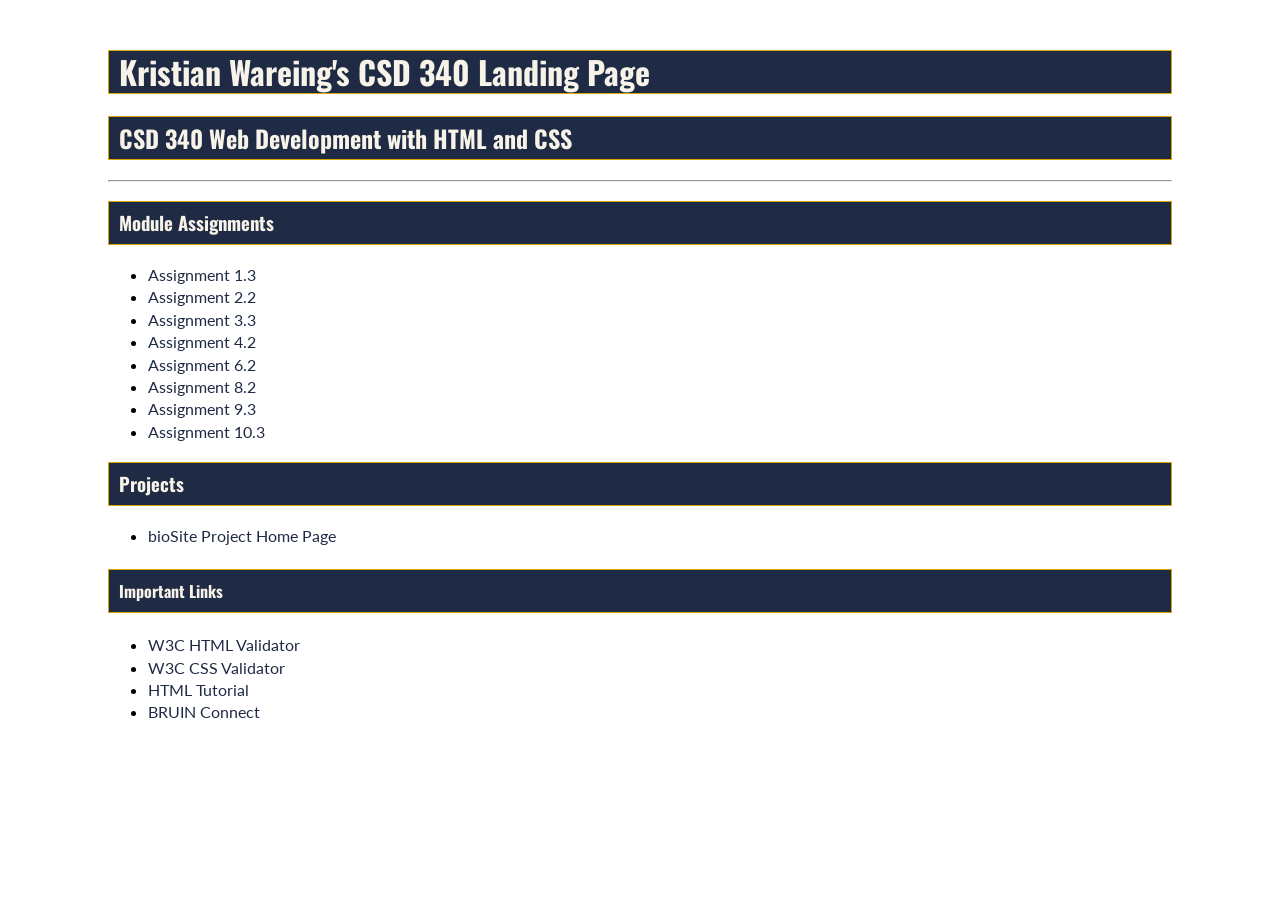
<file: index.html>
<!DOCTYPE html>
<!--
    Kristian Wareing
    August 23, 2026
    CSD 340 - Assignment 3.3 - GitHub Pages Landing Page
-->
<html lang="en">

<head>
    <meta charset="utf-8">
    <meta name="viewport" content="width=device-width, initial-scale=1">
    <meta name="author" content="Kristian Wareing">
    <meta name="description" content="Landing page for Kristian Wareing's CSD 340 assignments and projects.">
    <title>Kristian Wareing's CSD 340 Landing Page</title>
    <link rel="preconnect" href="https://fonts.googleapis.com">
    <link rel="preconnect" href="https://fonts.gstatic.com" crossorigin>
    <link href="https://fonts.googleapis.com/css2?family=Oswald:wght@400;500;700&amp;family=Lato:wght@400;700&amp;display=swap" rel="stylesheet">
    <link href="site.css" rel="stylesheet">
</head>

<body>
    <div id="container">
        <h1>Kristian Wareing's CSD 340 Landing Page</h1>
        <h2>CSD 340 Web Development with HTML and CSS</h2>
        <hr>

        <h3>Module Assignments</h3>
        <ul>
            <li><a href="module-01/Wareing_Mod1_3.html">Assignment 1.3</a></li>
            <li><a href="module-02/Wareing_Mod2_2.html">Assignment 2.2</a></li>
            <li><a href="module-03/Wareing_Mod3_3.html">Assignment 3.3</a></li>
            <li><a href="module-04/Wareing_Mod4_2.html">Assignment 4.2</a></li>
            <li><a href="module-06/Wareing_Mod6_2.html">Assignment 6.2</a></li>
            <li><a href="module-08/Wareing_Mod8_2.html">Assignment 8.2</a></li>
            <li><a href="module-09/Wareing_Mod9_3.html">Assignment 9.3</a></li>
            <li><a href="module-10/Wareing_Mod10_3.html">Assignment 10.3</a></li>
        </ul>

        <h3>Projects</h3>
        <ul>
            <li><a href="https://wareingk.github.io/bioSite/" target="_blank" rel="noopener noreferrer">bioSite Project Home Page</a></li>
        </ul>

        <h4>Important Links</h4>
        <ul>
            <li><a href="https://validator.w3.org/">W3C HTML Validator</a></li>
            <li><a href="http://jigsaw.w3.org/css-validator/">W3C CSS Validator</a></li>
            <li><a href="https://www.w3schools.com/html/">HTML Tutorial</a></li>
            <li><a href="https://bruinconnect.bellevue.edu/">BRUIN Connect</a></li>
        </ul>
    </div>
</body>

</html>
</file>
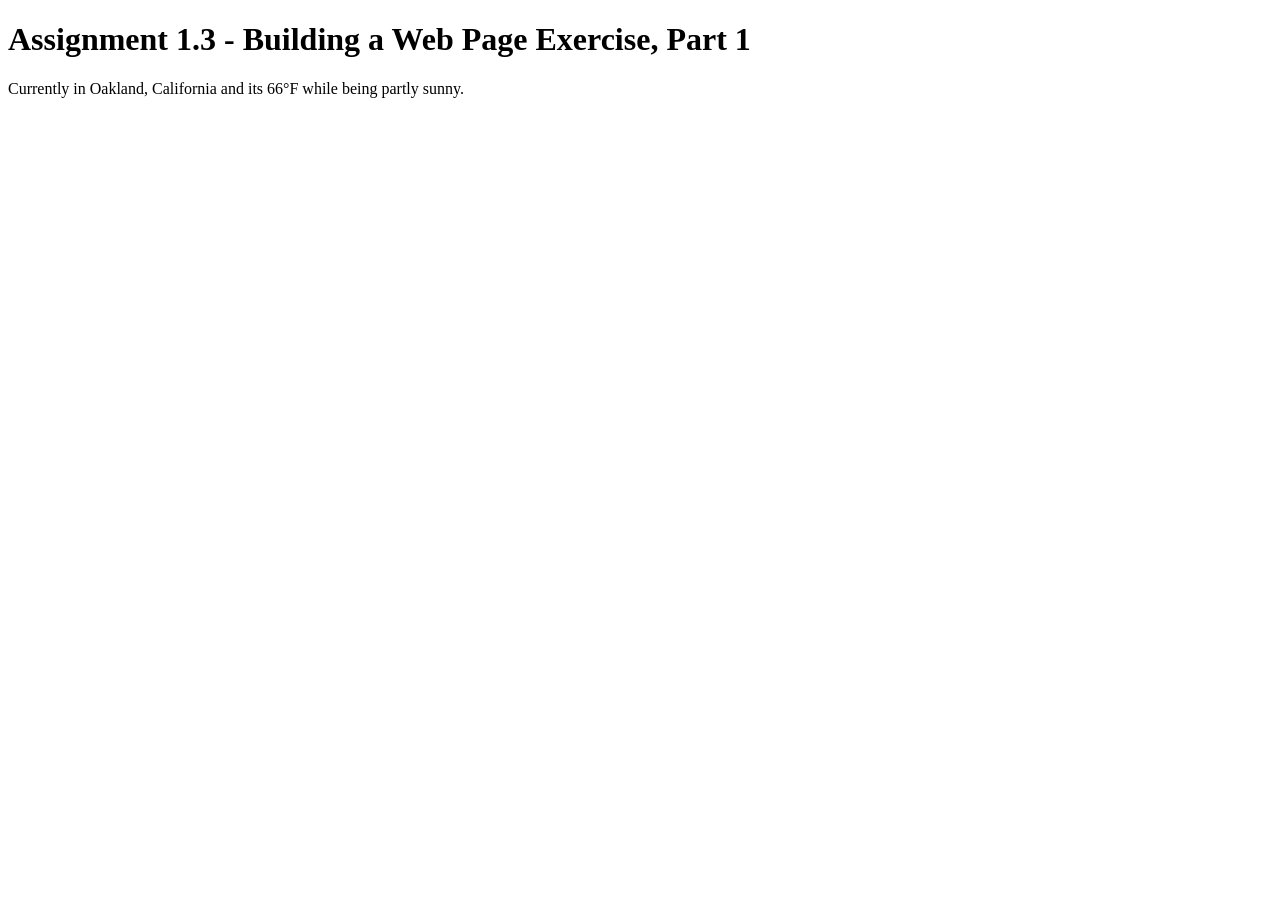
<file: module-01/Wareing_Mod1_3.html>
<!DOCTYPE html>
<html lang="en">
<head>
    <title>CSD 340 Web Development with HTML and CSS</title>
</head>
 
<body>
    <h1> Assignment 1.3 - Building a Web Page Exercise, Part 1</h1>
    <p>Currently in Oakland, California and its 66&deg;F while being partly sunny.</p>
 
</body>
 
</html>
</file>
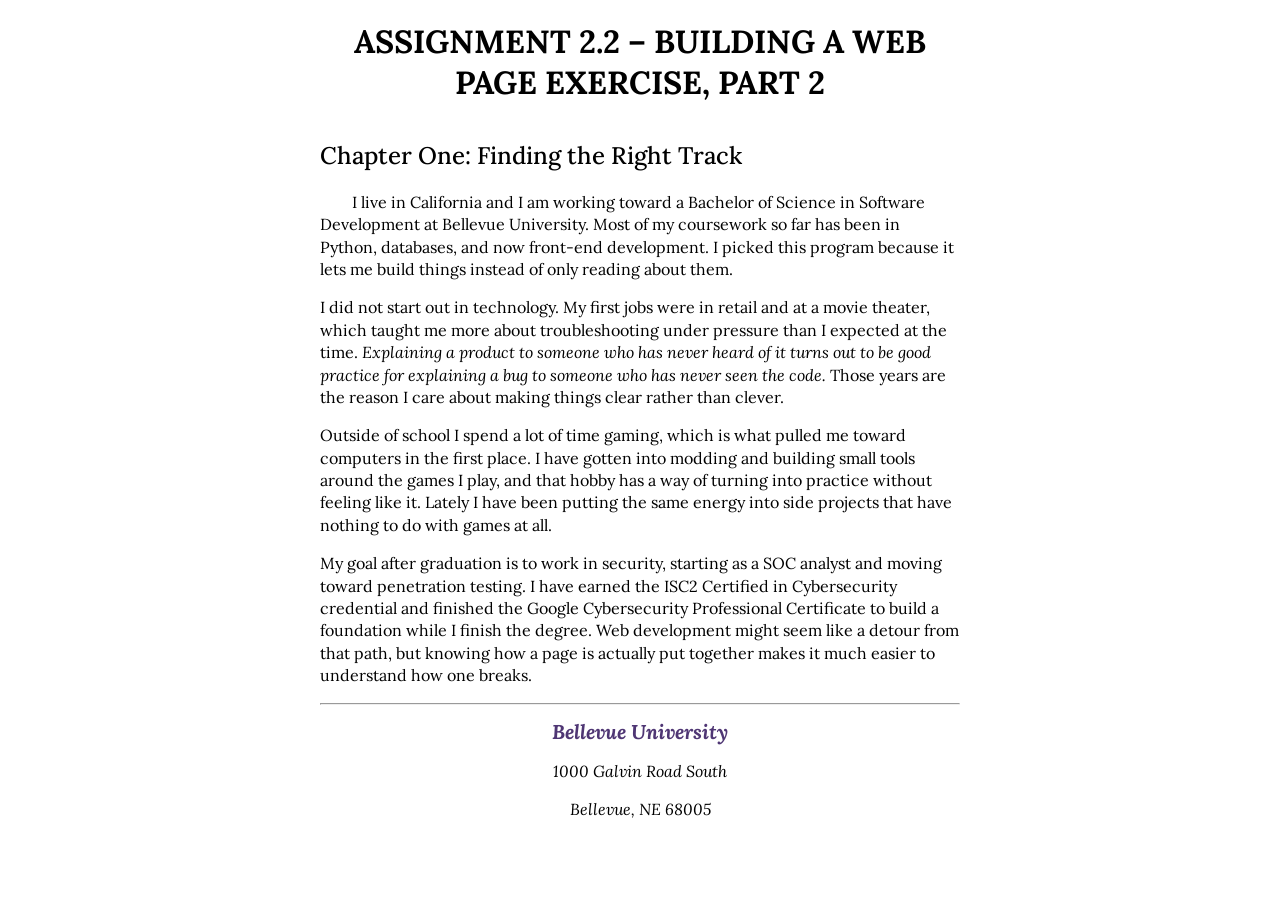
<file: module-02/Wareing_Mod2_2.html>
<!DOCTYPE html>
<!--
    Kristian Wareing
    CSD 340 Web Development with HTML and CSS
    Assignment 2.2 - Building a Web Page Exercise, Part 2
    Auguest 15, 2026
-->
<html lang="en">
<head>
    <meta charset="utf-8">
    <meta name="viewport" content="width=device-width, initial-scale=1.0">
    <meta name="description" content="An introductory page written for CSD 340 Assignment 2.2, formatted to resemble a page from a book.">
    <meta name="keywords" content="CSD 340, HTML, CSS, Bellevue University, web development">
    <meta name="author" content="Kristian Wareing">
    <title>CSD 340 Development with HTML and CSS</title>
    <link rel="preconnect" href="https://fonts.googleapis.com">
    <link rel="preconnect" href="https://fonts.gstatic.com" crossorigin>
    <link href="https://fonts.googleapis.com/css2?family=Lora:wght@400;500;700&display=swap" rel="stylesheet">
    <link rel="stylesheet" href="Wareing_Mod2_2.css">
</head>

<body>
    <div id="container">
        <h1>Assignment 2.2 &ndash; Building a Web Page Exercise, Part 2</h1>

        <h2>Chapter One: Finding the Right Track</h2>

        <p class="intro">I live in California and I am working toward a Bachelor of Science in
        Software Development at Bellevue University. Most of my coursework so far has been in
        Python, databases, and now front-end development. I picked this program because it lets
        me build things instead of only reading about them.</p>

        <p>I did not start out in technology. My first jobs were in retail and at a movie theater,
        which taught me more about troubleshooting under pressure than I expected at the time.
        <span class="sentence">Explaining a product to someone who has never heard of it turns
        out to be good practice for explaining a bug to someone who has never seen the code.</span>
        Those years are the reason I care about making things clear rather than clever.</p>

        <p>Outside of school I spend a lot of time gaming, which is what pulled me toward computers
        in the first place. I have gotten into modding and building small tools around the games
        I play, and that hobby has a way of turning into practice without feeling like it. Lately
        I have been putting the same energy into side projects that have nothing to do with games
        at all.</p>

        <p>My goal after graduation is to work in security, starting as a SOC analyst and moving
        toward penetration testing. I have earned the ISC2 Certified in Cybersecurity credential
        and finished the Google Cybersecurity Professional Certificate to build a foundation while
        I finish the degree. Web development might seem like a detour from that path, but knowing
        how a page is actually put together makes it much easier to understand how one breaks.</p>

        <hr />

        <address>
            <p><a href="https://www.bellevue.edu">Bellevue University</a></p>
            <p>1000 Galvin Road South</p>
            <p>Bellevue, NE 68005</p>
        </address>
    </div>
</body>

</html>
</file>
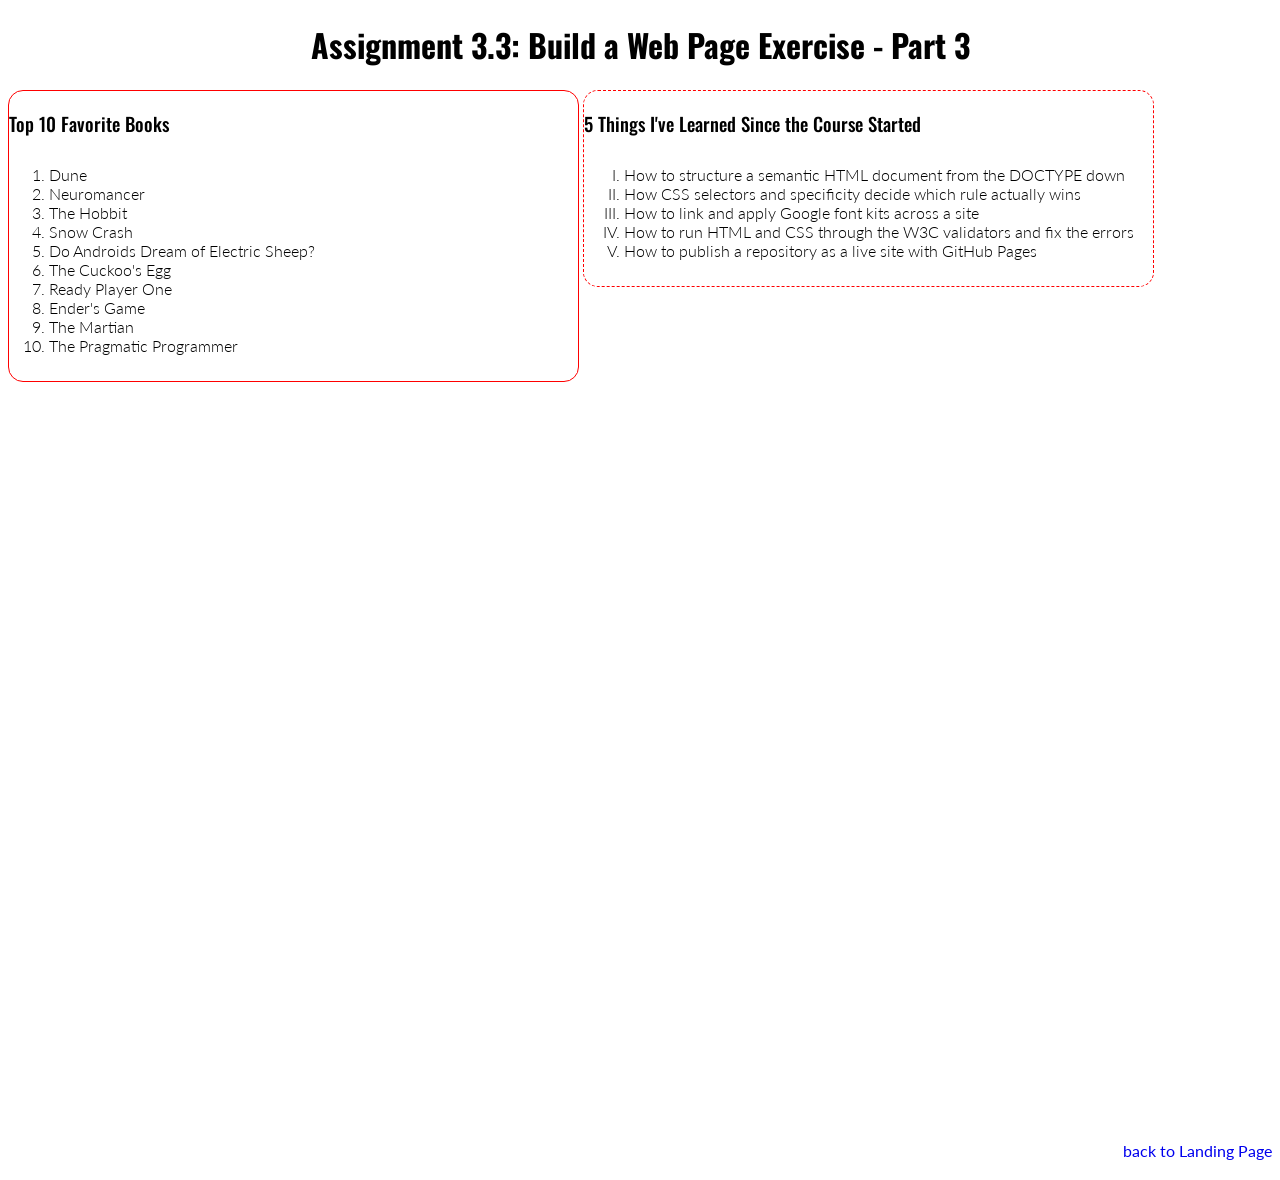
<file: module-03/Wareing_Mod3_3.html>
<!DOCTYPE html>
<!--
    Kristian Wareing
    August 23, 2026
    CSD 340 - Assignment 3.3 - Build a Web Page Exercise, Part 3
-->
<html lang="en">

<head>
    <meta charset="utf-8">
    <meta name="viewport" content="width=device-width, initial-scale=1">
    <meta name="author" content="Kristian Wareing">
    <meta name="description" content="CSD 340 Assignment 3.3 - ordered lists, list borders, and landing page navigation.">
    <title>CSD 340 Web Development with HTML and CSS</title>
    <link rel="preconnect" href="https://fonts.googleapis.com">
    <link rel="preconnect" href="https://fonts.gstatic.com" crossorigin>
    <link href="https://fonts.googleapis.com/css2?family=Oswald:wght@400;500&amp;family=Lato:wght@300;400&amp;display=swap" rel="stylesheet">
    <link href="Wareing_Mod3_3.css" rel="stylesheet">
</head>

<body>
    <div id="container">
        <h1>Assignment 3.3: Build a Web Page Exercise - Part 3</h1>

        <div id="books">
            <h3>Top 10 Favorite Books</h3>
            <ol>
                <li>Dune</li>
                <li>Neuromancer</li>
                <li>The Hobbit</li>
                <li>Snow Crash</li>
                <li>Do Androids Dream of Electric Sheep?</li>
                <li>The Cuckoo's Egg</li>
                <li>Ready Player One</li>
                <li>Ender's Game</li>
                <li>The Martian</li>
                <li>The Pragmatic Programmer</li>
            </ol>
        </div>

        <div id="learned">
            <h3>5 Things I've Learned Since the Course Started</h3>
            <ol>
                <li>How to structure a semantic HTML document from the DOCTYPE down</li>
                <li>How CSS selectors and specificity decide which rule actually wins</li>
                <li>How to link and apply Google font kits across a site</li>
                <li>How to run HTML and CSS through the W3C validators and fix the errors</li>
                <li>How to publish a repository as a live site with GitHub Pages</li>
            </ol>
        </div>

        <div id="footer">
            <a href="../index.html">back to Landing Page</a>
        </div>
    </div>
</body>

</html>
</file>
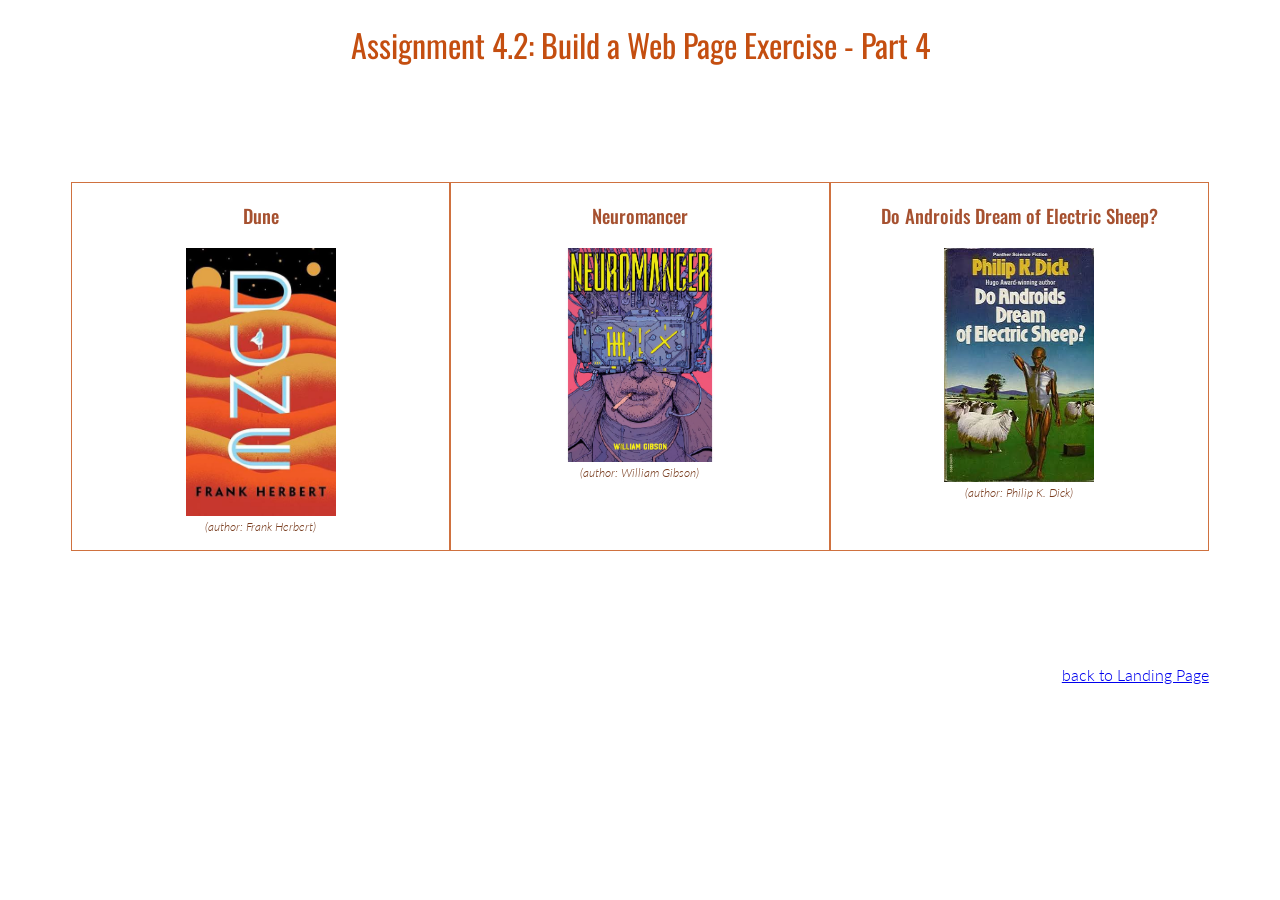
<file: module-04/Wareing_Mod4_2.html>
<!DOCTYPE html>
<!--
    Kristian Wareing
    August 31, 2026
    CSD 340 - Assignment 4.2 - Build a Web Page Exercise, Part 4
-->
<html lang="en">

<head>
    <meta charset="utf-8">
    <meta name="viewport" content="width=device-width, initial-scale=1">
    <meta name="author" content="Kristian Wareing">
    <meta name="description" content="CSD 340 Assignment 4.2 - image gallery built with CSS grid, figures, captions, and rgba font colors.">
    <title>CSD 340 Web Development with HTML and CSS</title>
    <link rel="preconnect" href="https://fonts.googleapis.com">
    <link rel="preconnect" href="https://fonts.gstatic.com" crossorigin>
    <link href="https://fonts.googleapis.com/css2?family=Oswald:wght@400;500&family=Lato:wght@300;400&display=swap" rel="stylesheet">
    <link href="Wareing_Mod4_2.css" rel="stylesheet">
</head>

<body>
    <div id="container">
        <h1>Assignment 4.2: Build a Web Page Exercise - Part 4</h1>

        <div id="image-gallery">
            <div class="gallery-item">
                <h3>Dune</h3>
                <figure>
                    <img src="images/dune.jpg" alt="Cover of Dune by Frank Herbert" width="150">
                    <figcaption>(author: Frank Herbert)</figcaption>
                </figure>
            </div>

            <div class="gallery-item">
                <h3>Neuromancer</h3>
                <figure>
                    <img src="images/neuromancer.jpg" alt="Cover of Neuromancer by William Gibson" width="150">
                    <figcaption>(author: William Gibson)</figcaption>
                </figure>
            </div>

            <div class="gallery-item">
                <h3>Do Androids Dream of Electric Sheep?</h3>
                <figure>
                    <img src="images/androids.jpg" alt="Cover of Do Androids Dream of Electric Sheep? by Philip K. Dick" width="150">
                    <figcaption>(author: Philip K. Dick)</figcaption>
                </figure>
            </div>
        </div>

        <div id="footer">
            <a href="../index.html">back to Landing Page</a>
        </div>
    </div>
</body>

</html>
</file>
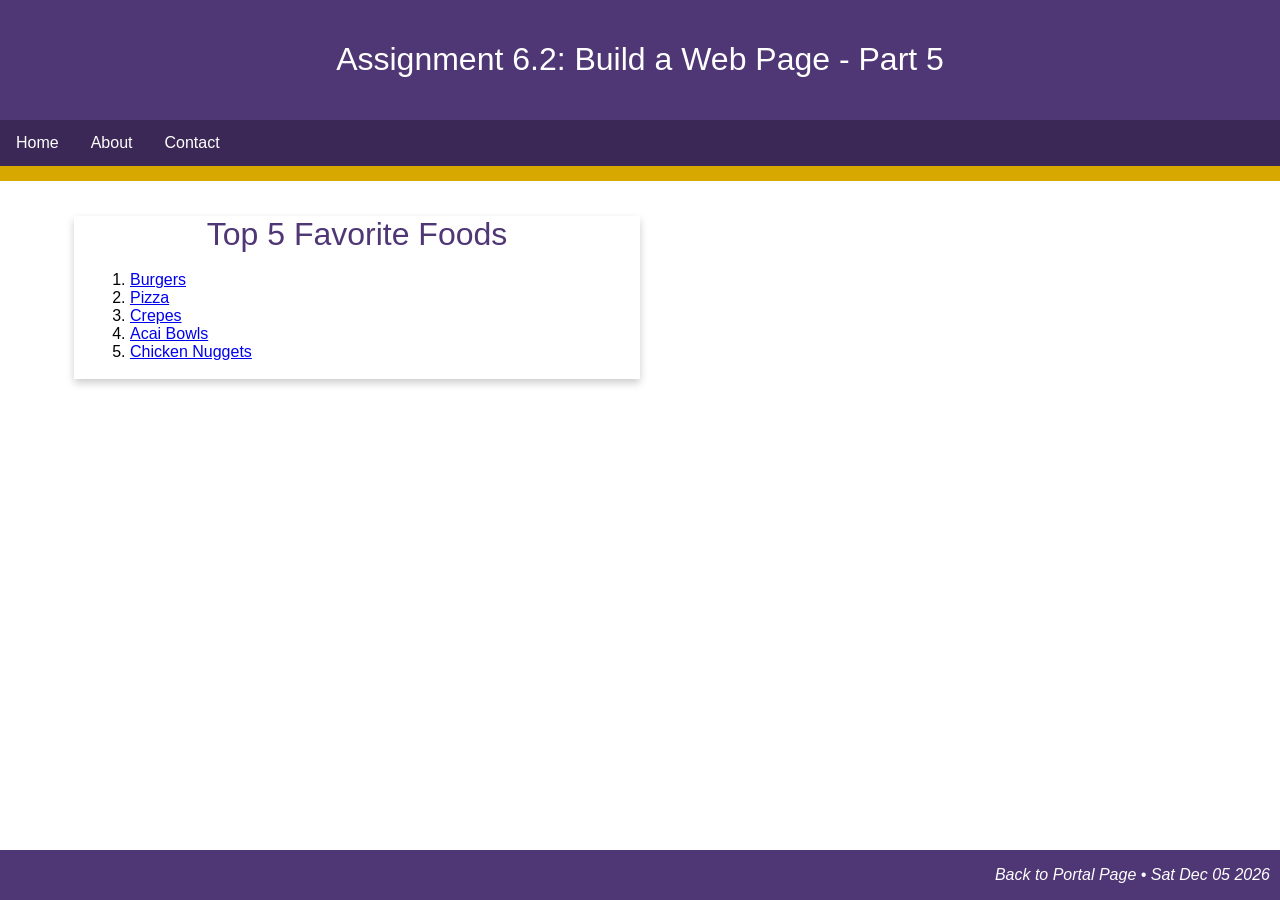
<file: module-06/Wareing_Mod6_2.html>
<!DOCTYPE html>
<!--
    Name:       Kristian Wareing
    Date:       September 12, 2026
    Assignment: 6.2 - Build a Web Page, Part 5
-->
<html lang="en">

<head>
    <meta charset="utf-8">
    <meta name="viewport" content="width=device-width, initial-scale=1.0">
    <title>CSD 340 Web Development with HTML and CSS</title>
    <link rel="stylesheet" href="Wareing_Mod6_2.css">
</head>

<body>

    <header>
        <h1>Assignment 6.2: Build a Web Page - Part 5</h1>
    </header>

    <div id="navbar">
        <a href="#">Home</a>
        <a href="#">About</a>
        <a href="#">Contact</a>
    </div>

    <div id="container">
        <div class="card">
            <div class="card-title">Top 5 Favorite Foods</div>
            <div class="card-content">
                <ol>
                    <li>
                        <a href="https://www.recipetineats.com/cheeseburger-recipe/"
                           target="_blank" rel="noopener noreferrer">Burgers</a>
                    </li>
                    <li>
                        <a href="https://www.recipetineats.com/pizza-dough-recipe/"
                           target="_blank" rel="noopener noreferrer">Pizza</a>
                    </li>
                    <li>
                        <a href="https://www.recipetineats.com/crepes/"
                           target="_blank" rel="noopener noreferrer">Crepes</a>
                    </li>
                    <li>
                        <a href="https://www.chelseasmessyapron.com/acai-bowl/"
                           target="_blank" rel="noopener noreferrer">Acai Bowls</a>
                    </li>
                    <li>
                        <a href="https://www.acozykitchen.com/homemade-chicken-nuggets"
                           target="_blank" rel="noopener noreferrer">Chicken Nuggets</a>
                    </li>
                </ol>
            </div>
        </div>
    </div>

    <footer>
        <p>
            <a href="../index.html">Back to Portal Page</a> &bull;
            <script>
                document.write(new Date().toDateString());
            </script>
        </p>
    </footer>

</body>

</html>
</file>
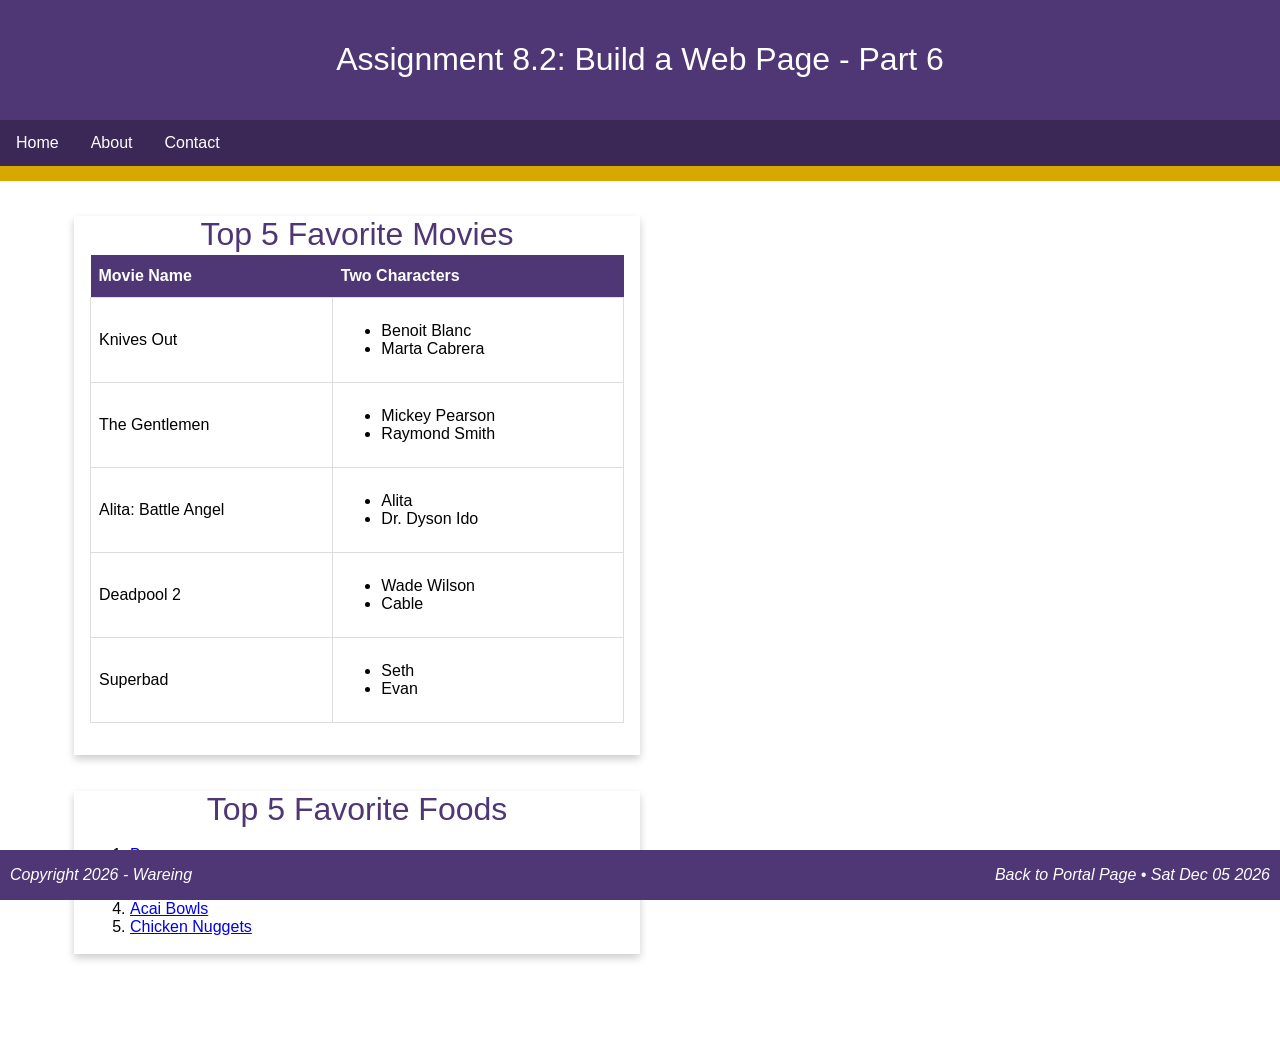
<file: module-08/Wareing_Mod8_2.html>
<!DOCTYPE html>
<!--
    Name:       Kristian Wareing
    Date:       September 20, 2026
    Assignment: 8.2 - Build a Web Page, Part 6
-->
<html lang="en">

<head>
    <meta charset="utf-8">
    <meta name="viewport" content="width=device-width, initial-scale=1.0">
    <title>CSD 340 Web Development with HTML and CSS</title>
    <link rel="stylesheet" href="Wareing_Mod8_2.css">
</head>

<body>

    <header>
        <h1>Assignment 8.2: Build a Web Page - Part 6</h1>
    </header>

    <div id="navbar">
        <a href="#">Home</a>
        <a href="#">About</a>
        <a href="#">Contact</a>
    </div>

    <div id="container">

        <div class="card">
            <div class="card-title">Top 5 Favorite Movies</div>
            <div class="card-content">
                <table id="movies">
                    <tr>
                        <th>Movie Name</th>
                        <th>Two Characters</th>
                    </tr>
                    <tr>
                        <td>Knives Out</td>
                        <td>
                            <ul>
                                <li>Benoit Blanc</li>
                                <li>Marta Cabrera</li>
                            </ul>
                        </td>
                    </tr>
                    <tr>
                        <td>The Gentlemen</td>
                        <td>
                            <ul>
                                <li>Mickey Pearson</li>
                                <li>Raymond Smith</li>
                            </ul>
                        </td>
                    </tr>
                    <tr>
                        <td>Alita: Battle Angel</td>
                        <td>
                            <ul>
                                <li>Alita</li>
                                <li>Dr. Dyson Ido</li>
                            </ul>
                        </td>
                    </tr>
                    <tr>
                        <td>Deadpool 2</td>
                        <td>
                            <ul>
                                <li>Wade Wilson</li>
                                <li>Cable</li>
                            </ul>
                        </td>
                    </tr>
                    <tr>
                        <td>Superbad</td>
                        <td>
                            <ul>
                                <li>Seth</li>
                                <li>Evan</li>
                            </ul>
                        </td>
                    </tr>
                </table>
            </div>
        </div>

        <br>
        <br>

        <div class="card">
            <div class="card-title">Top 5 Favorite Foods</div>
            <div class="card-content">
                <ol>
                    <li>
                        <a href="https://www.recipetineats.com/cheeseburger-recipe/"
                           target="_blank" rel="noopener noreferrer">Burgers</a>
                    </li>
                    <li>
                        <a href="https://www.recipetineats.com/pizza-dough-recipe/"
                           target="_blank" rel="noopener noreferrer">Pizza</a>
                    </li>
                    <li>
                        <a href="https://www.recipetineats.com/crepes/"
                           target="_blank" rel="noopener noreferrer">Crepes</a>
                    </li>
                    <li>
                        <a href="https://www.chelseasmessyapron.com/acai-bowl/"
                           target="_blank" rel="noopener noreferrer">Acai Bowls</a>
                    </li>
                    <li>
                        <a href="https://www.acozykitchen.com/homemade-chicken-nuggets"
                           target="_blank" rel="noopener noreferrer">Chicken Nuggets</a>
                    </li>
                </ol>
            </div>
        </div>

    </div>

    <footer>
        <p class="copyright">Copyright 2026 - Wareing</p>
        <p>
            <a href="../index.html">Back to Portal Page</a> &bull;
            <script>
                document.write(new Date().toDateString());
            </script>
        </p>
    </footer>

</body>

</html>
</file>
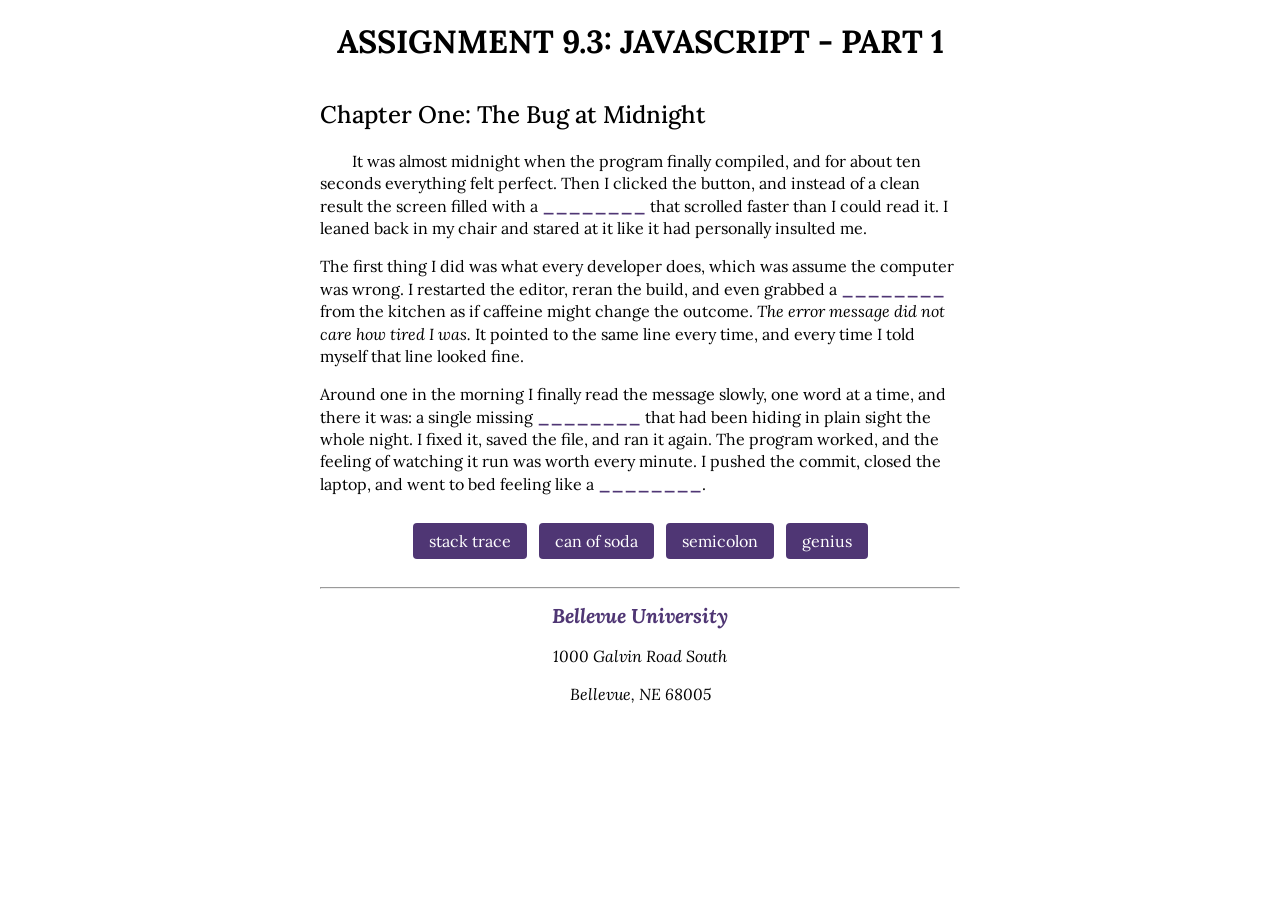
<file: module-09/Wareing_Mod9_3.html>
<!DOCTYPE html>
<!--
    Kristian Wareing
    September 27, 2026
    CSD 340 Web Development with HTML and CSS
    Assignment 9.3 - JavaScript Exercise, Part 1
-->
<html lang="en">
<head>
    <meta charset="utf-8">
    <meta name="viewport" content="width=device-width, initial-scale=1.0">
    <meta name="description" content="A short story with four blanks that are filled in using JavaScript buttons, written for CSD 340 Assignment 9.3.">
    <meta name="keywords" content="CSD 340, HTML, CSS, JavaScript, Bellevue University, web development">
    <meta name="author" content="Kristian Wareing">
    <title>CSD 340 Web Development with HTML and CSS</title>
    <link rel="preconnect" href="https://fonts.googleapis.com">
    <link rel="preconnect" href="https://fonts.gstatic.com" crossorigin>
    <link href="https://fonts.googleapis.com/css2?family=Lora:wght@400;500;700&amp;display=swap" rel="stylesheet">
    <link rel="stylesheet" href="Wareing_Mod9_3.css">
</head>

<body>
    <div id="container">
        <h1>Assignment 9.3: JavaScript - Part 1</h1>

        <h2>Chapter One: The Bug at Midnight</h2>

        <p class="intro">It was almost midnight when the program finally compiled, and for about
        ten seconds everything felt perfect. Then I clicked the button, and instead of a clean
        result the screen filled with a <span id="blank1" class="blank">________</span> that
        scrolled faster than I could read it. I leaned back in my chair and stared at it like it
        had personally insulted me.</p>

        <p>The first thing I did was what every developer does, which was assume the computer was
        wrong. I restarted the editor, reran the build, and even grabbed a
        <span id="blank2" class="blank">________</span> from the kitchen as if caffeine might
        change the outcome. <span class="sentence">The error message did not care how tired I
        was.</span> It pointed to the same line every time, and every time I told myself that line
        looked fine.</p>

        <p>Around one in the morning I finally read the message slowly, one word at a time, and
        there it was: a single missing <span id="blank3" class="blank">________</span> that had
        been hiding in plain sight the whole night. I fixed it, saved the file, and ran it again.
        The program worked, and the feeling of watching it run was worth every minute. I pushed the
        commit, closed the laptop, and went to bed feeling like a
        <span id="blank4" class="blank">________</span>.</p>

        <div class="buttons">
            <button type="button" onclick="fillBlank('blank1', word1)">stack trace</button>
            <button type="button" onclick="fillBlank('blank2', word2)">can of soda</button>
            <button type="button" onclick="fillBlank('blank3', word3)">semicolon</button>
            <button type="button" onclick="fillBlank('blank4', word4)">genius</button>
        </div>

        <hr />

        <address>
            <p><a href="https://www.bellevue.edu">Bellevue University</a></p>
            <p>1000 Galvin Road South</p>
            <p>Bellevue, NE 68005</p>
        </address>
    </div>

    <script>
        // Words that replace the underscores in each span
        let word1 = "stack trace";
        let word2 = "can of soda";
        let word3 = "semicolon";
        let word4 = "genius";

        // Replaces the text of the span with the given id
        function fillBlank(id, word) {
            document.getElementById(id).textContent = word;
        }
    </script>
</body>

</html>
</file>
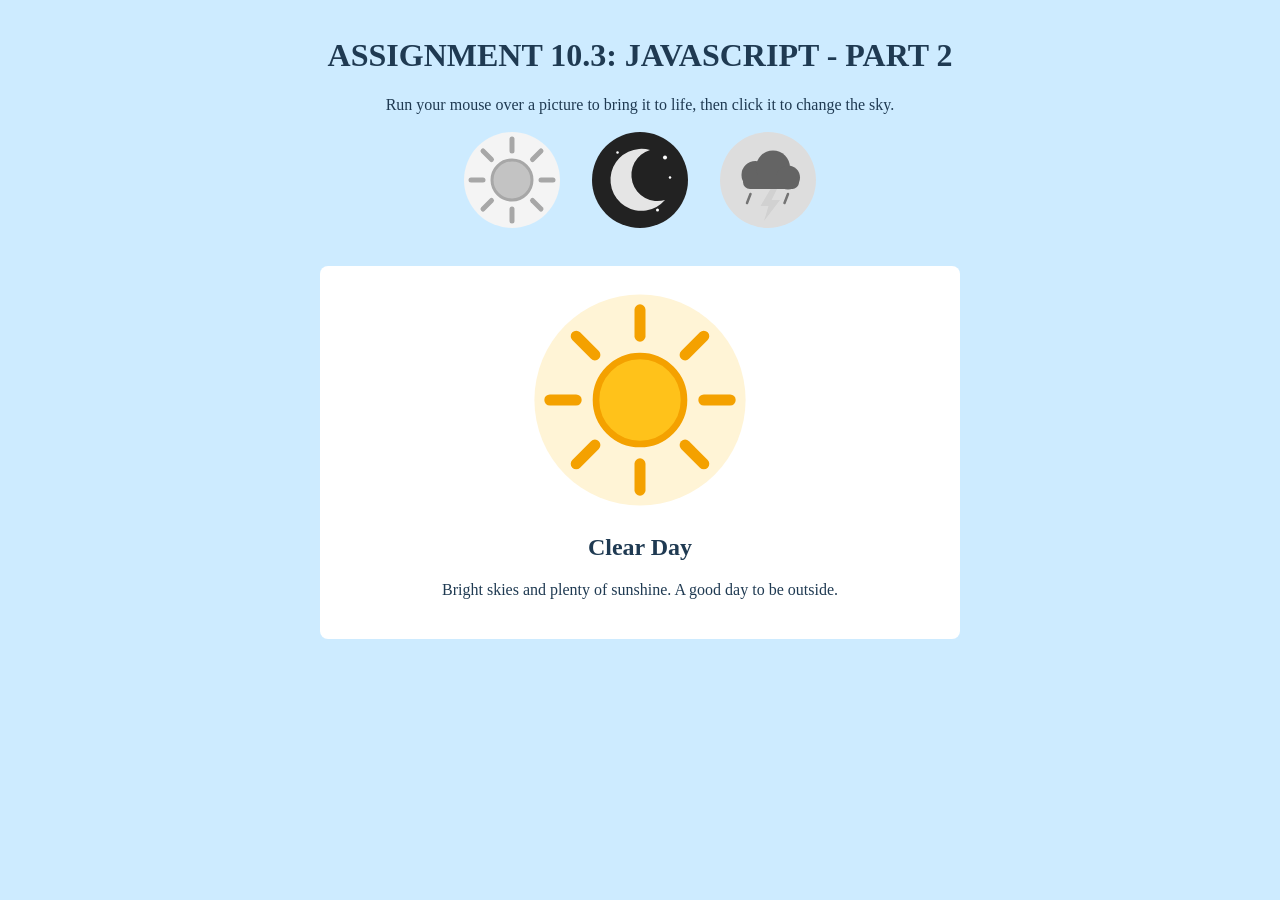
<file: module-10/Wareing_Mod10_3.html>
<!DOCTYPE html>
<!--
    Kristian Wareing
    October 3, 2026
    CSD 340 Web Development with HTML and CSS
    Assignment 10.3 - JavaScript Exercise, Part 2
-->
<html lang="en">
<head>
    <meta charset="utf-8">
    <meta name="viewport" content="width=device-width, initial-scale=1.0">
    <meta name="description" content="A page that changes its theme when the user clicks an image, written for CSD 340 Assignment 10.3.">
    <meta name="author" content="Kristian Wareing">
    <title>CSD 340 Web Development with HTML and CSS</title>
    <link rel="stylesheet" href="Wareing_Mod10_3.css">
</head>

<body class="day">
    <div id="container">
        <h1>Assignment 10.3: JavaScript - Part 2</h1>

        <!-- Instruction text turns red while the mouse is over it -->
        <p class="instructions"
           onmouseover="this.style.color='#FF4D4D';"
           onmouseout="this.style.color='';">
            Run your mouse over a picture to bring it to life, then click it to change the sky.
        </p>

        <!-- Each image shows in full color on mouseover and calls changeSky()
             with its own scene name when clicked -->
        <div class="choices">
            <img src="images/sun.svg" alt="Sun"
                 onmouseover="this.style.filter='none';"
                 onmouseout="this.style.filter='';"
                 onclick="changeSky('day')">
            <img src="images/moon.svg" alt="Moon"
                 onmouseover="this.style.filter='none';"
                 onmouseout="this.style.filter='';"
                 onclick="changeSky('night')">
            <img src="images/storm.svg" alt="Storm cloud"
                 onmouseover="this.style.filter='none';"
                 onmouseout="this.style.filter='';"
                 onclick="changeSky('storm')">
        </div>

        <div id="display">
            <img id="sceneImage" src="images/sun.svg" alt="Sun">
            <h2 id="sceneTitle">Clear Day</h2>
            <p id="sceneText">Bright skies and plenty of sunshine. A good day to be outside.</p>
        </div>
    </div>

    <script>
        // Text and image for each scene, looked up by the name passed from onclick
        const scenes = {
            day: {
                image: "images/sun.svg",
                alt: "Sun",
                title: "Clear Day",
                text: "Bright skies and plenty of sunshine. A good day to be outside."
            },
            night: {
                image: "images/moon.svg",
                alt: "Moon",
                title: "Starry Night",
                text: "The sun is down and the stars are out. Time to slow down for the evening."
            },
            storm: {
                image: "images/storm.svg",
                alt: "Storm cloud",
                title: "Thunderstorm",
                text: "Dark clouds, heavy rain, and lightning. Probably best to stay inside."
            }
        };

        // Runs when an image is clicked: updates the display and the page colors
        function changeSky(sceneName) {
            const scene = scenes[sceneName];

            document.getElementById("sceneImage").src = scene.image;
            document.getElementById("sceneImage").alt = scene.alt;
            document.getElementById("sceneTitle").textContent = scene.title;
            document.getElementById("sceneText").textContent = scene.text;

            // The body class controls the background and text colors in the CSS
            document.body.className = sceneName;
        }
    </script>
</body>

</html>
</file>
<file: site.css>
/*
    Kristian Wareing
    August 23, 2026
    CSD 340 - Assignment 3.3 - GitHub Pages Landing Page
*/

body {
    font-family: 'Lato', Arial, sans-serif;
    font-weight: 400;
    line-height: 1.4em;
}

#container {
    margin-top: 50px;
    margin-left: 100px;
    margin-right: 100px;
}

h1,
h2,
h3,
h4 {
    font-family: 'Oswald', Arial, sans-serif;
    background-color: #1F2A44;
    color: #F7F3E8;
    border: 1px solid #D6A800;
    padding: 10px;
}

a {
    color: #1F2A44;
    text-decoration: none;
}

a:hover {
    color: #D6A800;
}

a:visited {
    color: #4F3674;
}
</file>
<file: module-02/Wareing_Mod2_2.css>
/*
    Kristian Wareing
    CSD 340 Web Development with HTML and CSS
    Assignment 2.2 - Building a Web Page Exercise, Part 2
    August 15, 2026
*/

html,
body {
    font-size: 16px;
    font-family: 'Lora', Georgia, serif;
}

#container {
    max-width: 40em;
    margin: 0 auto;
    padding: 0 1em;
}

h1 {
    font-weight: 700;
    text-transform: uppercase;
    text-align: center;
}

h2 {
    font-weight: 500;
    text-align: left;
    padding-top: 15px;
}

p {
    font-weight: 400;
    line-height: 1.4em;
}

.intro {
    text-indent: 2em;
}

.sentence {
    font-style: italic;
}

address {
    text-align: center;
}

address a {
    font-weight: bold;
    font-size: 1.25em;
    color: #4F3674;
    text-decoration: none;
}

address a:visited {
    color: #7A5CA8;
}

address a:hover {
    text-decoration: underline;
    background-color: #D6A800;
}
</file>
<file: module-03/Wareing_Mod3_3.css>
/*
    Kristian Wareing
    August 23, 2026
    CSD 340 - Assignment 3.3 - Build a Web Page Exercise, Part 3
*/

body {
    font-family: 'Lato', Arial, sans-serif;
}

h1 {
    font-family: 'Oswald', Arial, sans-serif;
    text-align: center;
}

h3 {
    font-family: 'Oswald', Arial, sans-serif;
    font-weight: 500;
}

ol {
    font-weight: 300;
    list-style-position: outside;
    padding: 10px;
    margin-left: 30px;
}

#books,
#learned {
    display: inline-block;
    vertical-align: top;
    width: 45%;
}

#books {
    border: 1px solid red;
    border-radius: 15px;
}

#learned {
    border: 1px dashed red;
    border-radius: 15px;
}

#learned ol {
    list-style-type: upper-roman;
}

#footer {
    width: 100%;
    margin-top: 60%;
    margin-bottom: 20px;
    float: right;
}

#footer a {
    float: right;
    text-decoration: none;
}

a:hover {
    text-decoration: underline;
}
</file>
<file: module-04/Wareing_Mod4_2.css>
/*
    Kristian Wareing
    August 31, 2026
    CSD 340 - Assignment 4.2 - Build a Web Page Exercise, Part 4
*/

body {
    font-family: 'Lato', Arial, sans-serif;
    font-weight: 300;
}

#container {
    width: 90%;
    margin: 0 auto;
}

h1 {
    font-family: 'Oswald', Arial, sans-serif;
    font-weight: 400;
    text-align: center;
    color: rgba(196, 78, 16, 1);
}

h3 {
    font-family: 'Oswald', Arial, sans-serif;
    font-weight: 500;
    text-align: center;
    color: rgba(156, 62, 26, 0.9);
}

/* three side-by-side divs */
#image-gallery {
    display: grid;
    grid-template-columns: repeat(3, 1fr);
    margin-top: 10%;
}

.gallery-item {
    border: 1px solid rgba(196, 78, 16, 0.8);
}

figure {
    text-align: center;
}

figcaption {
    font-style: italic;
    font-size: 0.75em;
    color: rgba(120, 60, 30, 1);
}

#footer {
    width: 100%;
    margin-top: 10%;
    overflow: hidden;
}

#footer a {
    float: right;
}
</file>
<file: module-06/Wareing_Mod6_2.css>
/*
    Name:       Kristian Wareing
    Date:       September 12, 2026
    Assignment: 6.2 - Build a Web Page, Part 5
*/

/* Page defaults. The bottom padding keeps the fixed footer from covering
   the card content on shorter viewports. */
body {
    margin: 0;
    padding-bottom: 60px;
    font-family: Arial, Helvetica, sans-serif;
}

/* Banner across the top of the page. */
header {
    background-color: #4F3674;
    color: white;
    padding: 20px;
    text-align: center;
}

h1 {
    font-weight: 400;
}

/* Navigation bar. Hidden overflow contains the floated anchors so the bar
   keeps the height of its contents. */
#navbar {
    overflow: hidden;
    background-color: #3B2856;
    border-bottom: 15px solid #D6A800;
}

#navbar a {
    float: left;
    display: block;
    color: white;
    text-align: center;
    padding: 14px 16px;
    text-decoration: none;
}

#navbar a:hover {
    background-color: #D6A800;
    color: #3B2856;
}

/* Content area between the navigation bar and the footer. */
#container {
    margin-top: 2%;
    margin-left: 5%;
    margin-right: 5%;
    padding: 10px;
}

/* Card panel. The transition animates the shadow change on hover. */
.card {
    box-shadow: 0 4px 8px 0 rgba(0, 0, 0, 0.2);
    transition: 0.3s;
    width: 50%;
}

.card:hover {
    box-shadow: 0 8px 16px 0 rgba(0, 0, 0, 0.2);
}

.card-title {
    text-align: center;
    font-size: 2em;
    color: #4F3674;
    font-weight: 400;
}

.card-content {
    padding: 2px 16px;
}

/* Footer pinned to the bottom of the page. */
footer {
    background-color: #4F3674;
    position: absolute;
    bottom: 0;
    width: 100%;
}

footer p {
    color: white;
    font-weight: 400;
    float: right;
    padding-right: 10px;
    font-style: italic;
}

footer a {
    text-decoration: none;
    color: white;
}

footer a:hover {
    text-decoration: underline;
}
</file>
<file: module-08/Wareing_Mod8_2.css>
/*
    Name:       Kristian Wareing
    Date:       September 20, 2026
    Assignment: 8.2 - Build a Web Page, Part 6
*/

/* Page defaults. */
body {
    margin: 0;
    font-family: Arial, Helvetica, sans-serif;
}

/* Banner across the top of the page. */
header {
    background-color: #4F3674;
    color: white;
    padding: 20px;
    text-align: center;
}

h1 {
    font-weight: 400;
}

/* Navigation bar. Hidden overflow contains the floated anchors so the bar
   keeps the height of its contents. */
#navbar {
    overflow: hidden;
    background-color: #3B2856;
    border-bottom: 15px solid #D6A800;
}

#navbar a {
    float: left;
    display: block;
    color: white;
    text-align: center;
    padding: 14px 16px;
    text-decoration: none;
}

#navbar a:hover {
    background-color: #D6A800;
    color: #3B2856;
}

/* Content area between the navigation bar and the footer. The 100px bottom
   margin reserves room for the fixed footer so it never covers the cards. */
#container {
    margin: 2% 5% 100px;
    padding: 10px;
}

/* Card panel. The transition animates the shadow change on hover. */
.card {
    box-shadow: 0 4px 8px 0 rgba(0, 0, 0, 0.2);
    transition: 0.3s;
    width: 50%;
}

.card:hover {
    box-shadow: 0 8px 16px 0 rgba(0, 0, 0, 0.2);
}

.card-title {
    text-align: center;
    font-size: 2em;
    color: #4F3674;
    font-weight: 400;
}

.card-content {
    padding: 2px 16px;
}

/* Movies table. Collapsing the borders removes the doubled lines between
   adjacent cells so each divider reads as a single rule. */
#movies {
    border-collapse: collapse;
    width: 100%;
    margin-bottom: 30px;
}

#movies th {
    padding-top: 12px;
    padding-bottom: 12px;
    text-align: left;
    background-color: #4F3674;
    color: white;
    padding-left: 8px;
}

#movies td {
    border: 1px solid #ddd;
    padding: 8px;
}

/* Footer fixed to the bottom of the viewport. */
footer {
    background-color: #4F3674;
    position: fixed;
    bottom: 0;
    left: 0;
    width: 100%;
}

footer p {
    color: white;
    font-weight: 400;
    float: right;
    padding-right: 10px;
    font-style: italic;
}

/* Copyright line pulled to the opposite side of the footer. */
footer p.copyright {
    float: left;
    padding-left: 10px;
    padding-right: 0;
}

footer a {
    text-decoration: none;
    color: white;
}

footer a:hover {
    text-decoration: underline;
}
</file>
<file: module-09/Wareing_Mod9_3.css>
/*
    Kristian Wareing
    September 27, 2026
    CSD 340 Web Development with HTML and CSS
    Assignment 9.3 - JavaScript Exercise, Part 1
*/

html,
body {
    font-size: 16px;
    font-family: 'Lora', Georgia, serif;
}

#container {
    max-width: 40em;
    margin: 0 auto;
    padding: 0 1em;
}

h1 {
    font-weight: 700;
    text-transform: uppercase;
    text-align: center;
}

h2 {
    font-weight: 500;
    text-align: left;
    padding-top: 15px;
}

p {
    font-weight: 400;
    line-height: 1.4em;
}

.intro {
    text-indent: 2em;
}

.sentence {
    font-style: italic;
}

/* Blanks filled in by JavaScript */
.blank {
    font-weight: 700;
    color: #4F3674;
}

.buttons {
    text-align: center;
    margin: 1.5em 0;
}

.buttons button {
    font-family: inherit;
    font-size: 1em;
    margin: 0.25em;
    padding: 0.5em 1em;
    color: #FFFFFF;
    background-color: #4F3674;
    border: none;
    border-radius: 4px;
    cursor: pointer;
}

.buttons button:hover {
    background-color: #D6A800;
    color: #000000;
}

address {
    text-align: center;
}

address a {
    font-weight: bold;
    font-size: 1.25em;
    color: #4F3674;
    text-decoration: none;
}

address a:visited {
    color: #7A5CA8;
}

address a:hover {
    text-decoration: underline;
    background-color: #D6A800;
}
</file>
<file: module-10/Wareing_Mod10_3.css>
/*
    Kristian Wareing
    October 3, 2026
    CSD 340 Web Development with HTML and CSS
    Assignment 10.3 - JavaScript Exercise, Part 2
*/

body {
    margin: 0;
    font-family: Georgia, 'Times New Roman', serif;
    transition: background-color 0.4s, color 0.4s;
}

#container {
    max-width: 40em;
    margin: 0 auto;
    padding: 1em;
    text-align: center;
}

h1 {
    text-transform: uppercase;
}

.choices img {
    width: 100px;
    height: 100px;
    margin: 0 0.75em;
    cursor: pointer;
    border-radius: 50%;
    filter: grayscale(1);
    transition: transform 0.2s, filter 0.2s;
}

.instructions {
    cursor: default;
}

.choices img:hover {
    transform: scale(1.1);
}

#display {
    margin-top: 2em;
    padding: 1.5em;
    border-radius: 8px;
}

#sceneImage {
    width: 220px;
    height: 220px;
}

/* Scene themes, switched by changeSky() through the body class */
.day {
    background-color: #CDEBFF;
    color: #1F3A52;
}

.day #display {
    background-color: #FFFFFF;
}

.night {
    background-color: #0E1229;
    color: #E8E6D9;
}

.night #display {
    background-color: #1B2140;
}

.storm {
    background-color: #6E7887;
    color: #FFFFFF;
}

.storm #display {
    background-color: #4A5361;
}
</file>
